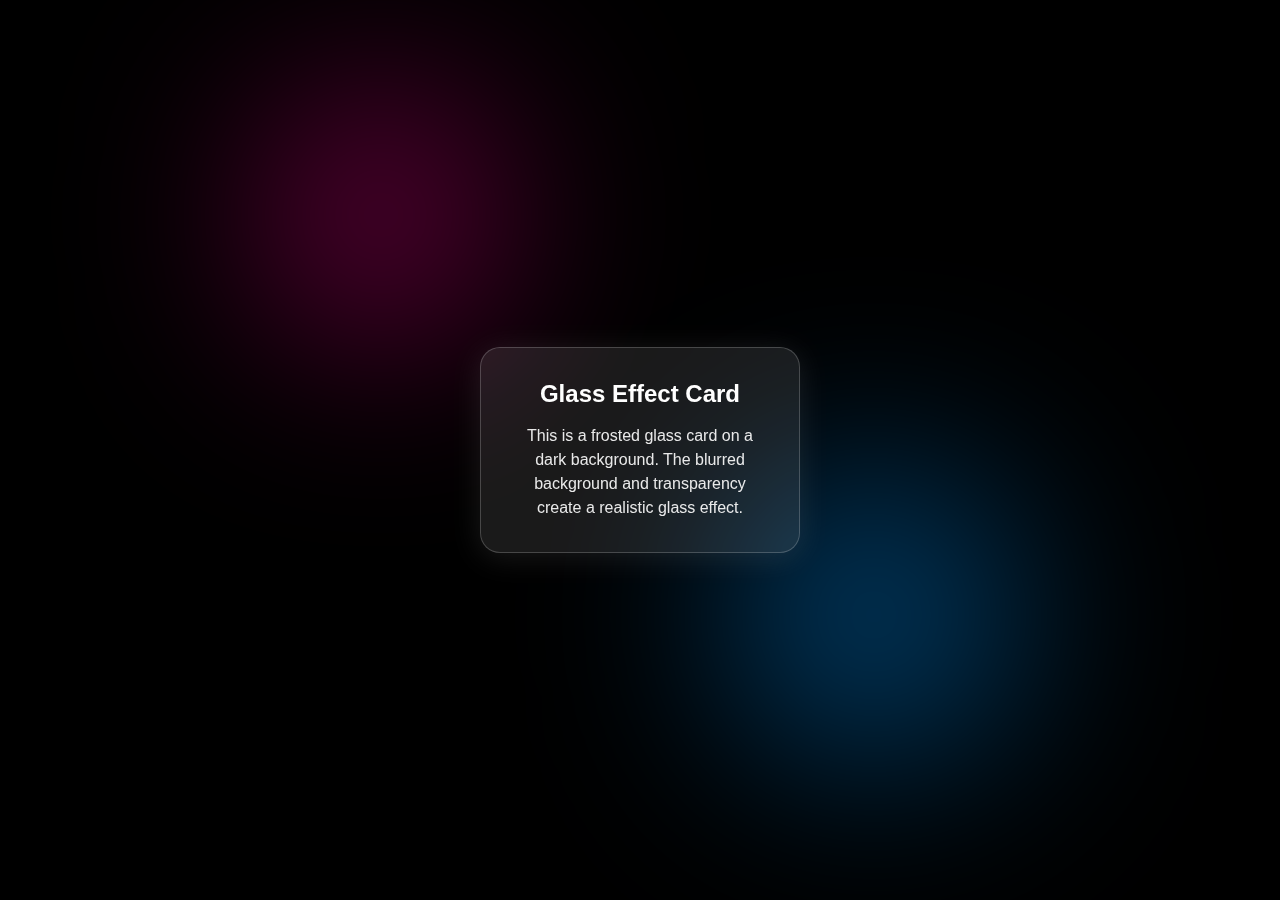
<file: temp.html>
<!DOCTYPE html>
<html lang="en">
<head>
  <meta charset="UTF-8">
  <meta name="viewport" content="width=device-width, initial-scale=1.0">
  <title>Glass Effect Card</title>
  <style>
    * {
      margin: 0;
      padding: 0;
      box-sizing: border-box;
    }

    body {
      height: 100vh;
      display: flex;
      justify-content: center;
      align-items: center;
      background: #000; /* Black background */
      font-family: 'Poppins', sans-serif;
    }

    .glass-card {
      width: 320px;
      padding: 2rem;
      border-radius: 20px;
      text-align: center;

      /* Glass effect core */
      background: rgba(255, 255, 255, 0.1);
      backdrop-filter: blur(10px);
      -webkit-backdrop-filter: blur(10px);
      border: 1px solid rgba(255, 255, 255, 0.2);
      box-shadow: 0 4px 30px rgba(255, 255, 255, 0.1);

      color: #fff;
      transition: all 0.3s ease;
    }

    .glass-card:hover {
      box-shadow: 0 0 30px rgba(255, 255, 255, 0.2);
      transform: scale(1.03);
    }

    .glass-card h2 {
      font-size: 1.5rem;
      margin-bottom: 1rem;
    }

    .glass-card p {
      font-size: 1rem;
      line-height: 1.5;
      opacity: 0.9;
    }

    /* Optional background decoration */
    .background-shapes::before,
    .background-shapes::after {
      content: '';
      position: absolute;
      border-radius: 50%;
      filter: blur(100px);
      z-index: -1;
    }

    .background-shapes::before {
      width: 250px;
      height: 250px;
      top: 10%;
      left: 20%;
      background: rgba(255, 0, 150, 0.4);
    }

    .background-shapes::after {
      width: 300px;
      height: 300px;
      bottom: 15%;
      right: 20%;
      background: rgba(0, 150, 255, 0.4);
    }
  </style>
</head>
<body class="background-shapes">
  <div class="glass-card">
    <h2>Glass Effect Card</h2>
    <p>
      This is a frosted glass card on a dark background.  
      The blurred background and transparency create a realistic glass effect.
    </p>
  </div>
</body>
</html>
</file>
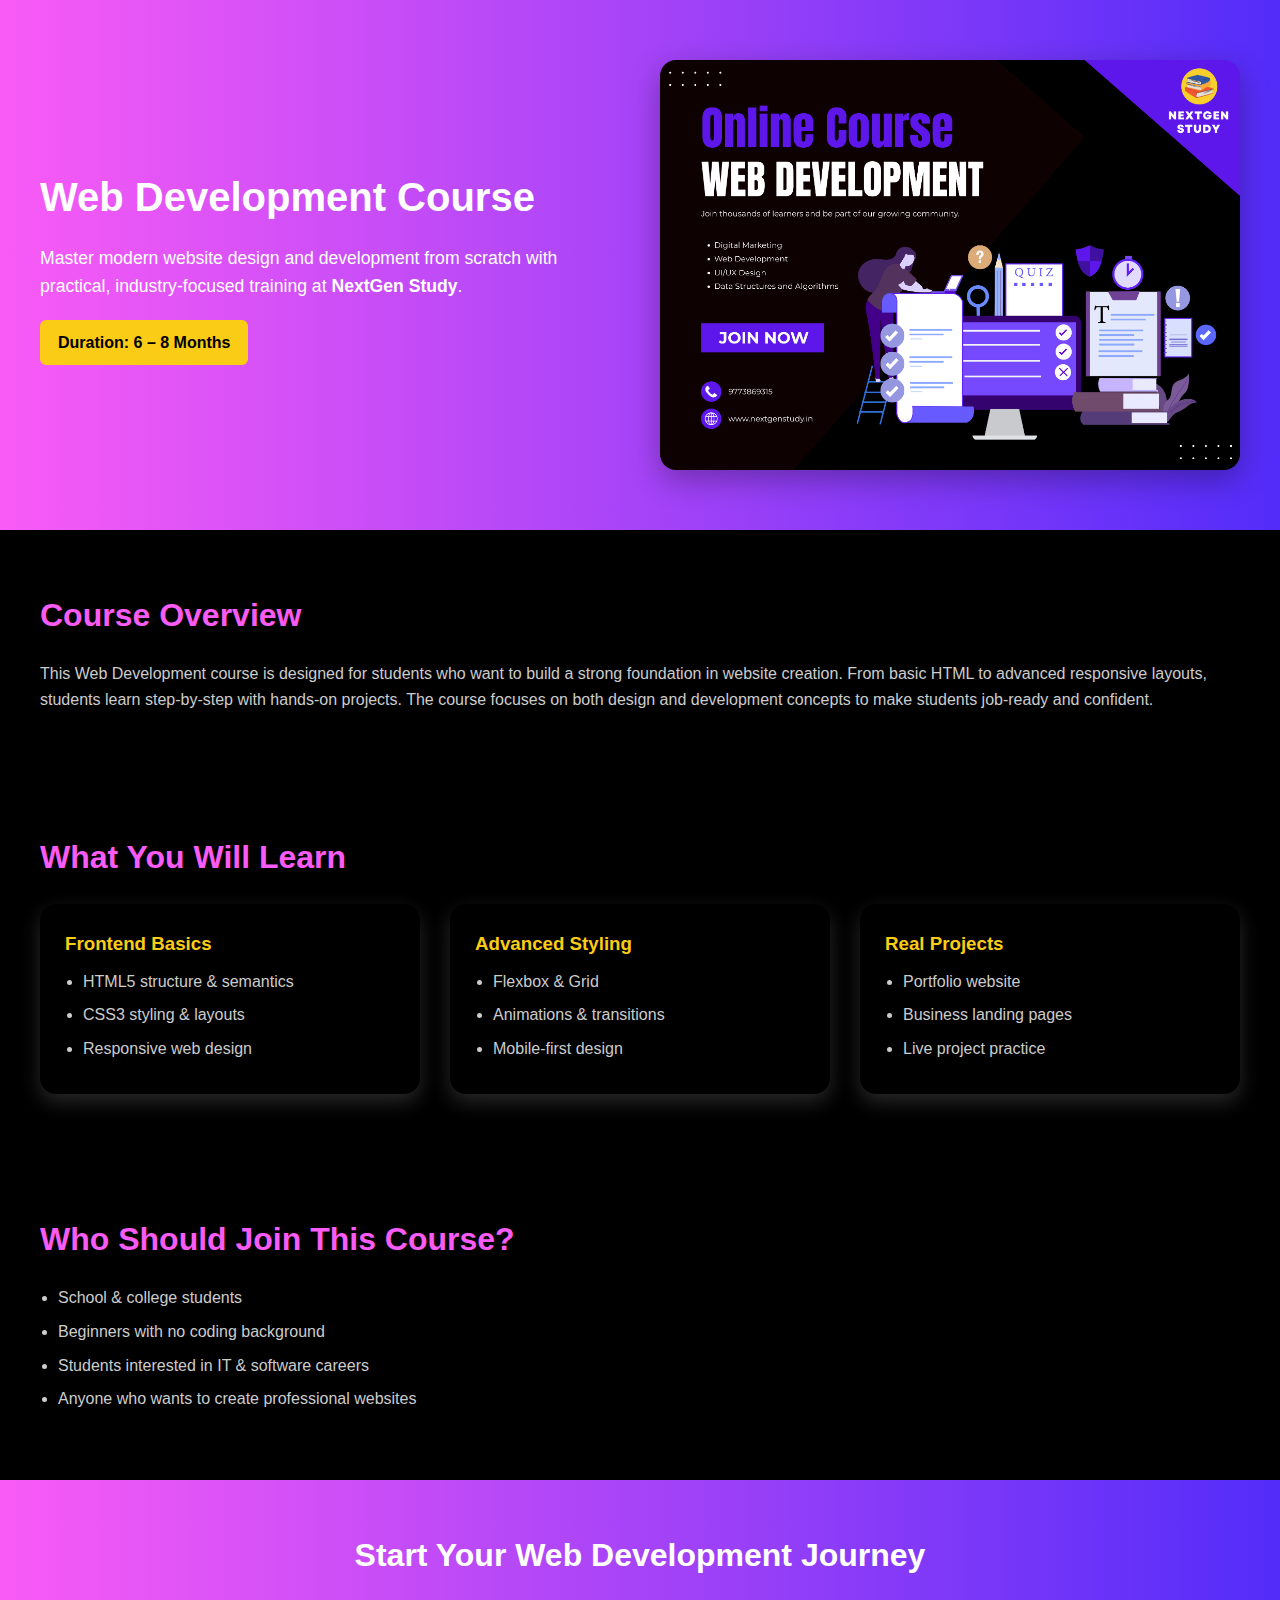
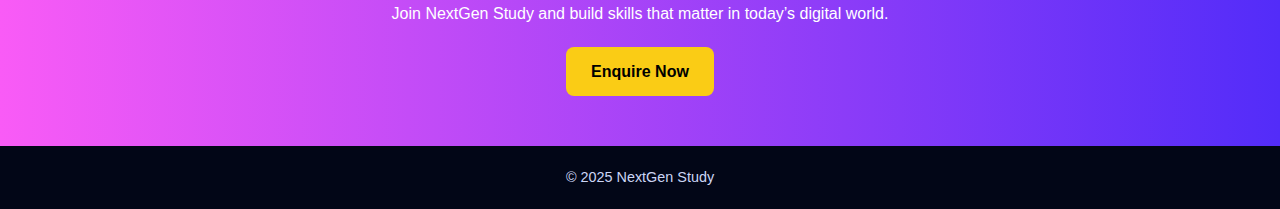
<file: components/webDevelopment.html>
<!DOCTYPE html>
<html lang="en">
<head>
  <meta charset="UTF-8" />
  <meta name="viewport" content="width=device-width, initial-scale=1.0" />
  <title>Web Development Course | NextGen Study</title>
  <link rel="stylesheet" href="./webDevelopment.css" />

</head>
<body>

  <!-- HERO SECTION -->
  <header class="hero">
    <div class="hero-container">
      <div>
        <h1>Web Development Course</h1>
        <p>Master modern website design and development from scratch with practical, industry-focused training at <strong>NextGen Study</strong>.</p>
        <span class="duration">Duration: 6 – 8 Months</span>
      </div>
      <!-- Replace src with your own designed image -->
      <img src="../assets/course/webDevelopment.png" alt="NextGen Study Web Development Course" />
    </div>
  </header>

  <!-- COURSE OVERVIEW -->
  <section>
    <div class="container">
      <h2>Course Overview</h2>
      <p>
        This Web Development course is designed for students who want to build a strong foundation in website creation.
        From basic HTML to advanced responsive layouts, students learn step-by-step with hands-on projects.
        The course focuses on both design and development concepts to make students job-ready and confident.
      </p>
    </div>
  </section>

  <!-- WHAT YOU WILL LEARN -->
  <section>
    <div class="container">
      <h2>What You Will Learn</h2>
      <div class="grid">
        <div class="card">
          <h3>Frontend Basics</h3>
          <ul>
            <li>HTML5 structure & semantics</li>
            <li>CSS3 styling & layouts</li>
            <li>Responsive web design</li>
          </ul>
        </div>
        <div class="card">
          <h3>Advanced Styling</h3>
          <ul>
            <li>Flexbox & Grid</li>
            <li>Animations & transitions</li>
            <li>Mobile-first design</li>
          </ul>
        </div>
        <div class="card">
          <h3>Real Projects</h3>
          <ul>
            <li>Portfolio website</li>
            <li>Business landing pages</li>
            <li>Live project practice</li>
          </ul>
        </div>
      </div>
    </div>
  </section>

  <!-- WHO SHOULD JOIN -->
  <section>
    <div class="container">
      <h2>Who Should Join This Course?</h2>
      <ul>
        <li>School & college students</li>
        <li>Beginners with no coding background</li>
        <li>Students interested in IT & software careers</li>
        <li>Anyone who wants to create professional websites</li>
      </ul>
    </div>
  </section>

  <!-- CTA -->
  <section class="cta">
    <h2>Start Your Web Development Journey</h2>
    <p>Join NextGen Study and build skills that matter in today’s digital world.</p>
    <a href="../index.html#enquiry">Enquire Now</a>
  </section>

  <!-- FOOTER -->
  <footer>
    © 2025 NextGen Study
  </footer>

</body>
</html>
</file>
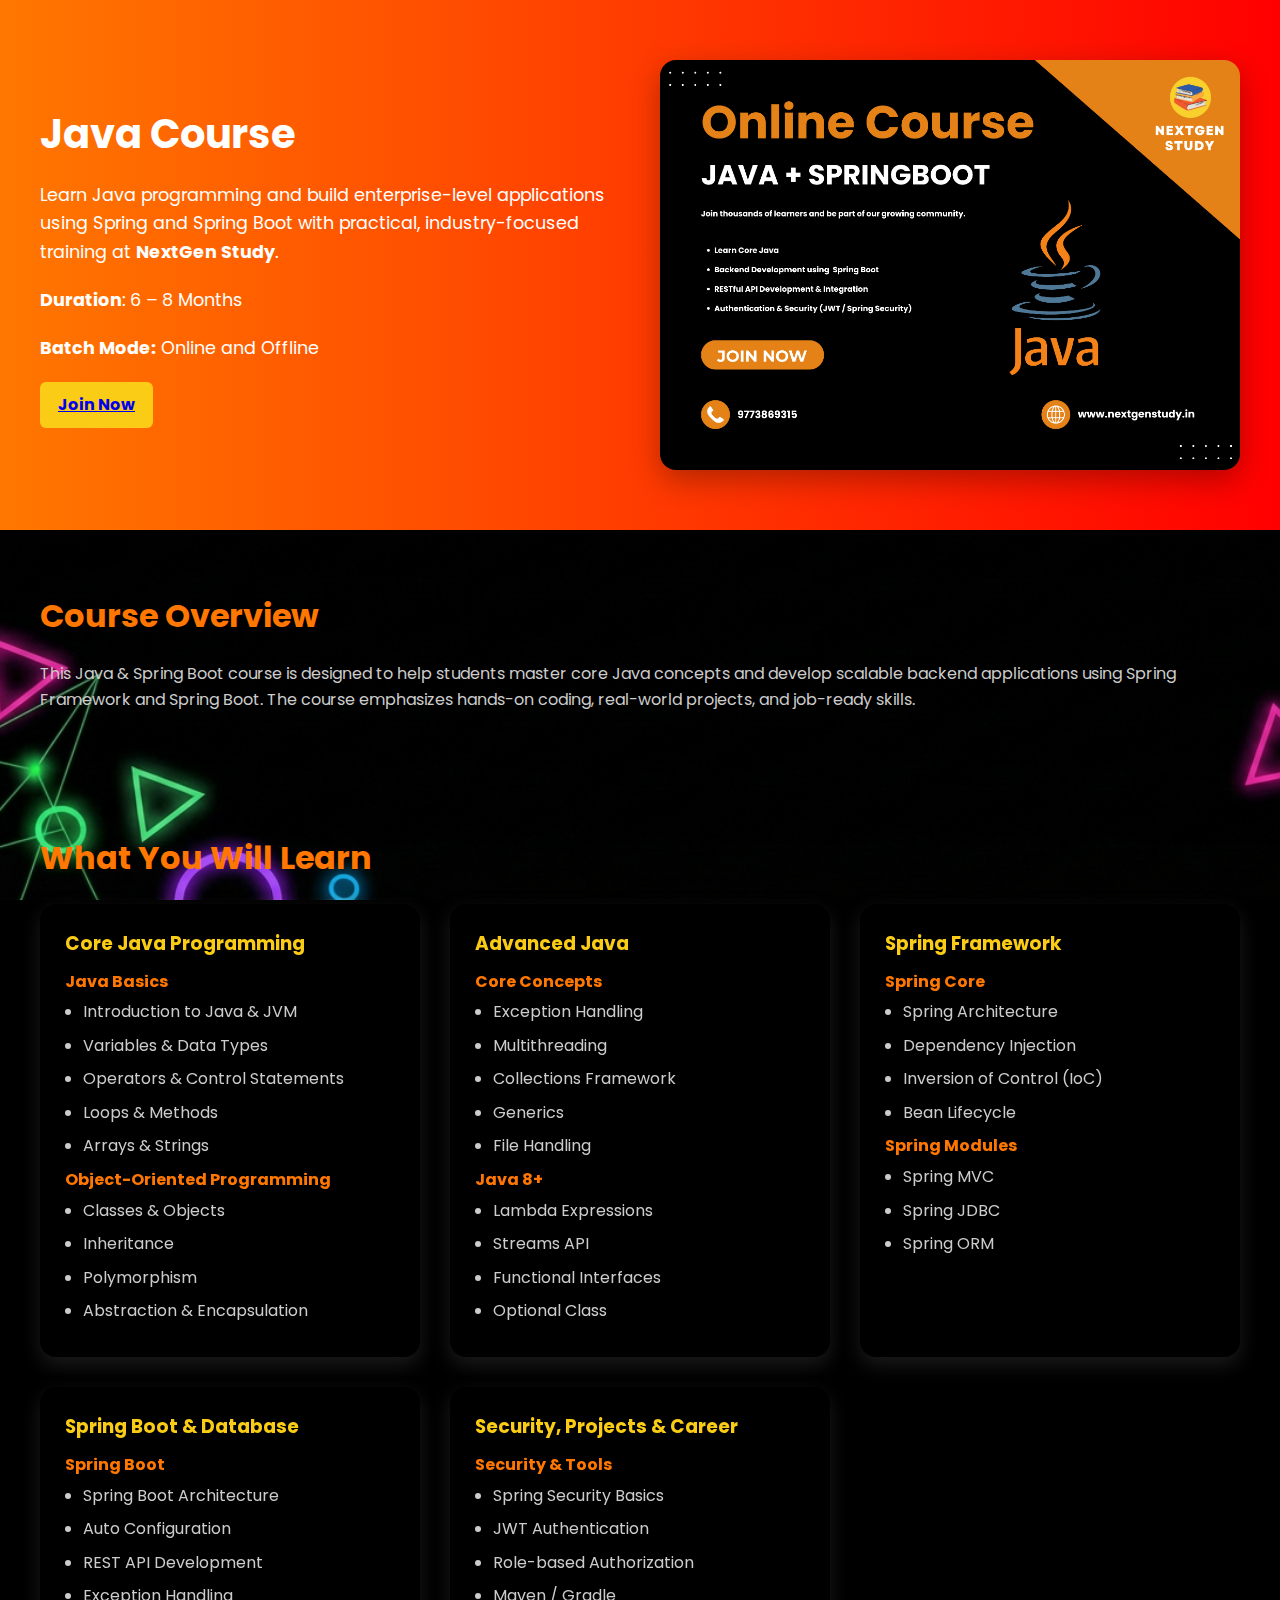
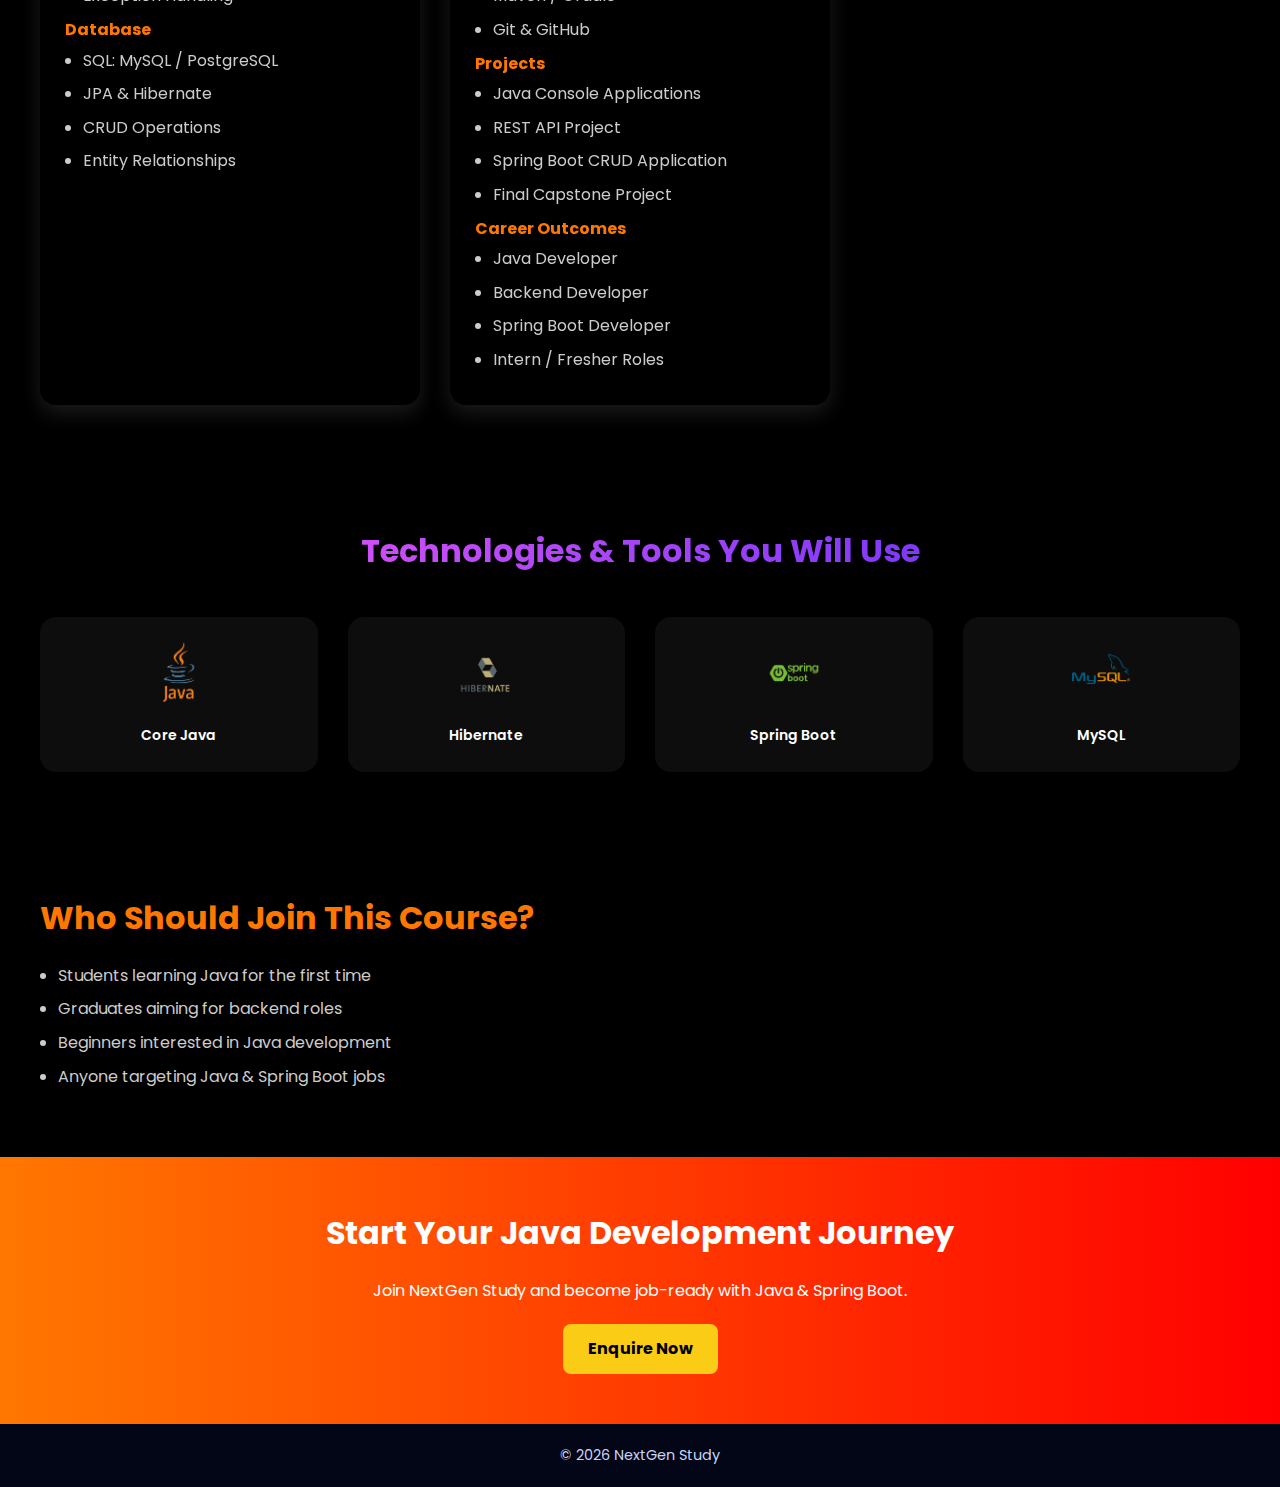
<file: courses/java-course.html>
<!DOCTYPE html>
<html lang="en">
<head>
  <meta charset="UTF-8" />
  <meta name="viewport" content="width=device-width, initial-scale=1.0" />
  <title>Java Course in Faridabad | Spring Boot Training | NextGen Study</title>
  <link rel="stylesheet" href="./java-course.css" />
   <link href="https://fonts.googleapis.com/css2?family=Poppins:wght@400;600;700;800&display=swap" rel="stylesheet">
</head>

<body>

  <header class="hero">
    <div class="hero-container">
      <div>
        <h1>Java Course</h1>
        <p>
          Learn Java programming and build enterprise-level applications using
          Spring and Spring Boot with practical, industry-focused training at
          <strong>NextGen Study</strong>.
        </p>
         <p><b>Duration</b>: 6 – 8 Months</p>
        <p><b>Batch Mode:</b> Online and Offline</p>
        <span class="duration"><a id="whatsapp"
          href="whatsapp://send?phone=+919773869315&text=Hello%20I%20want%20to%20enroll%20in%Java%20Course%20at%20NextGen%20Study">Join Now</a
        ></span>
      </div>
      <img src="../assets/course/java-course.png" alt="Java Course in Faridabad" />
    </div>
  </header>

  <!-- COURSE OVERVIEW -->
  <section>
    <div class="container">
      <h2>Course Overview</h2>
      <p>
        This Java & Spring Boot course is designed to help students master core
        Java concepts and develop scalable backend applications using Spring
        Framework and Spring Boot. The course emphasizes hands-on coding,
        real-world projects, and job-ready skills.
      </p>
    </div>
  </section>

  <!-- WHAT YOU WILL LEARN -->
  <section>
    <div class="container">
      <h2>What You Will Learn</h2>

      <div class="grid">

        <!-- CARD 1 -->
        <div class="card">
          <h3>Core Java Programming</h3>

          <h4>Java Basics</h4>
          <ul>
            <li>Introduction to Java & JVM</li>
            <li>Variables & Data Types</li>
            <li>Operators & Control Statements</li>
            <li>Loops & Methods</li>
            <li>Arrays & Strings</li>
          </ul>

          <h4>Object-Oriented Programming</h4>
          <ul>
            <li>Classes & Objects</li>
            <li>Inheritance</li>
            <li>Polymorphism</li>
            <li>Abstraction & Encapsulation</li>
          </ul>
        </div>

        <!-- CARD 2 -->
        <div class="card">
          <h3>Advanced Java</h3>

          <h4>Core Concepts</h4>
          <ul>
            <li>Exception Handling</li>
            <li>Multithreading</li>
            <li>Collections Framework</li>
            <li>Generics</li>
            <li>File Handling</li>
          </ul>

          <h4>Java 8+</h4>
          <ul>
            <li>Lambda Expressions</li>
            <li>Streams API</li>
            <li>Functional Interfaces</li>
            <li>Optional Class</li>
          </ul>
        </div>

        <!-- CARD 3 -->
        <div class="card">
          <h3>Spring Framework</h3>

          <h4>Spring Core</h4>
          <ul>
            <li>Spring Architecture</li>
            <li>Dependency Injection</li>
            <li>Inversion of Control (IoC)</li>
            <li>Bean Lifecycle</li>
          </ul>

          <h4>Spring Modules</h4>
          <ul>
            <li>Spring MVC</li>
            <li>Spring JDBC</li>
            <li>Spring ORM</li>
          </ul>
        </div>

        <!-- CARD 4 -->
        <div class="card">
          <h3>Spring Boot & Database</h3>

          <h4>Spring Boot</h4>
          <ul>
            <li>Spring Boot Architecture</li>
            <li>Auto Configuration</li>
            <li>REST API Development</li>
            <li>Exception Handling</li>
          </ul>

          <h4>Database</h4>
          <ul>
            <li>SQL: MySQL / PostgreSQL</li>
            <li>JPA & Hibernate</li>
            <li>CRUD Operations</li>
            <li>Entity Relationships</li>
          </ul>
        </div>

        <!-- CARD 5 -->
        <div class="card">
          <h3>Security, Projects & Career</h3>

          <h4>Security & Tools</h4>
          <ul>
            <li>Spring Security Basics</li>
            <li>JWT Authentication</li>
            <li>Role-based Authorization</li>
            <li>Maven / Gradle</li>
            <li>Git & GitHub</li>
          </ul>

          <h4>Projects</h4>
          <ul>
            <li>Java Console Applications</li>
            <li>REST API Project</li>
            <li>Spring Boot CRUD Application</li>
            <li>Final Capstone Project</li>
          </ul>

          <h4>Career Outcomes</h4>
          <ul>
            <li>Java Developer</li>
            <li>Backend Developer</li>
            <li>Spring Boot Developer</li>
            <li>Intern / Fresher Roles</li>
          </ul>
        </div>

      </div>
    </div>
  </section>

  <!-- TECHNOLOGIES USED -->
<section class="tech-used">
  <div class="container">
    <h2>Technologies & Tools You Will Use</h2>

    <div class="tech-grid">

      <div class="tech-card">
        <img src="../assets/tools/java-logo.png" alt="Core Java programming concepts training in Faridabad" />
        <p>Core Java</p>
      </div>

      <div class="tech-card">
        <img src="../assets/tools/hibernate-logo.png" alt="Object oriented programming in Java course Faridabad" />
        <p>Hibernate</p>
      </div>

      <div class="tech-card">
        <img src="../assets/tools/spring-boot-logo.png" alt="Spring Boot backend development training in Faridabad" />
        <p>Spring Boot</p>
      </div>

      <div class="tech-card">
        <img src="../assets/tools/mysql-logo.png" alt="Java IDE practical coding practice for students in Faridabad" />
        <p>MySQL</p>
      </div>

    </div>
  </div>
</section>



  <!-- WHO SHOULD JOIN -->
  <section>
    <div class="container">
      <h2>Who Should Join This Course?</h2>
      <ul>
        <li>Students learning Java for the first time</li>
        <li>Graduates aiming for backend roles</li>
        <li>Beginners interested in Java development</li>
        <li>Anyone targeting Java & Spring Boot jobs</li>
      </ul>
    </div>
  </section>

  <!-- CTA -->
  <section class="cta">
    <h2>Start Your Java Development Journey</h2>
    <p>Join NextGen Study and become job-ready with Java & Spring Boot.</p>
    <a href="../index.html#enquiry">Enquire Now</a>
  </section>

  <!-- FOOTER -->
  <footer>© 2026 NextGen Study</footer>

</body>
</html>
</file>
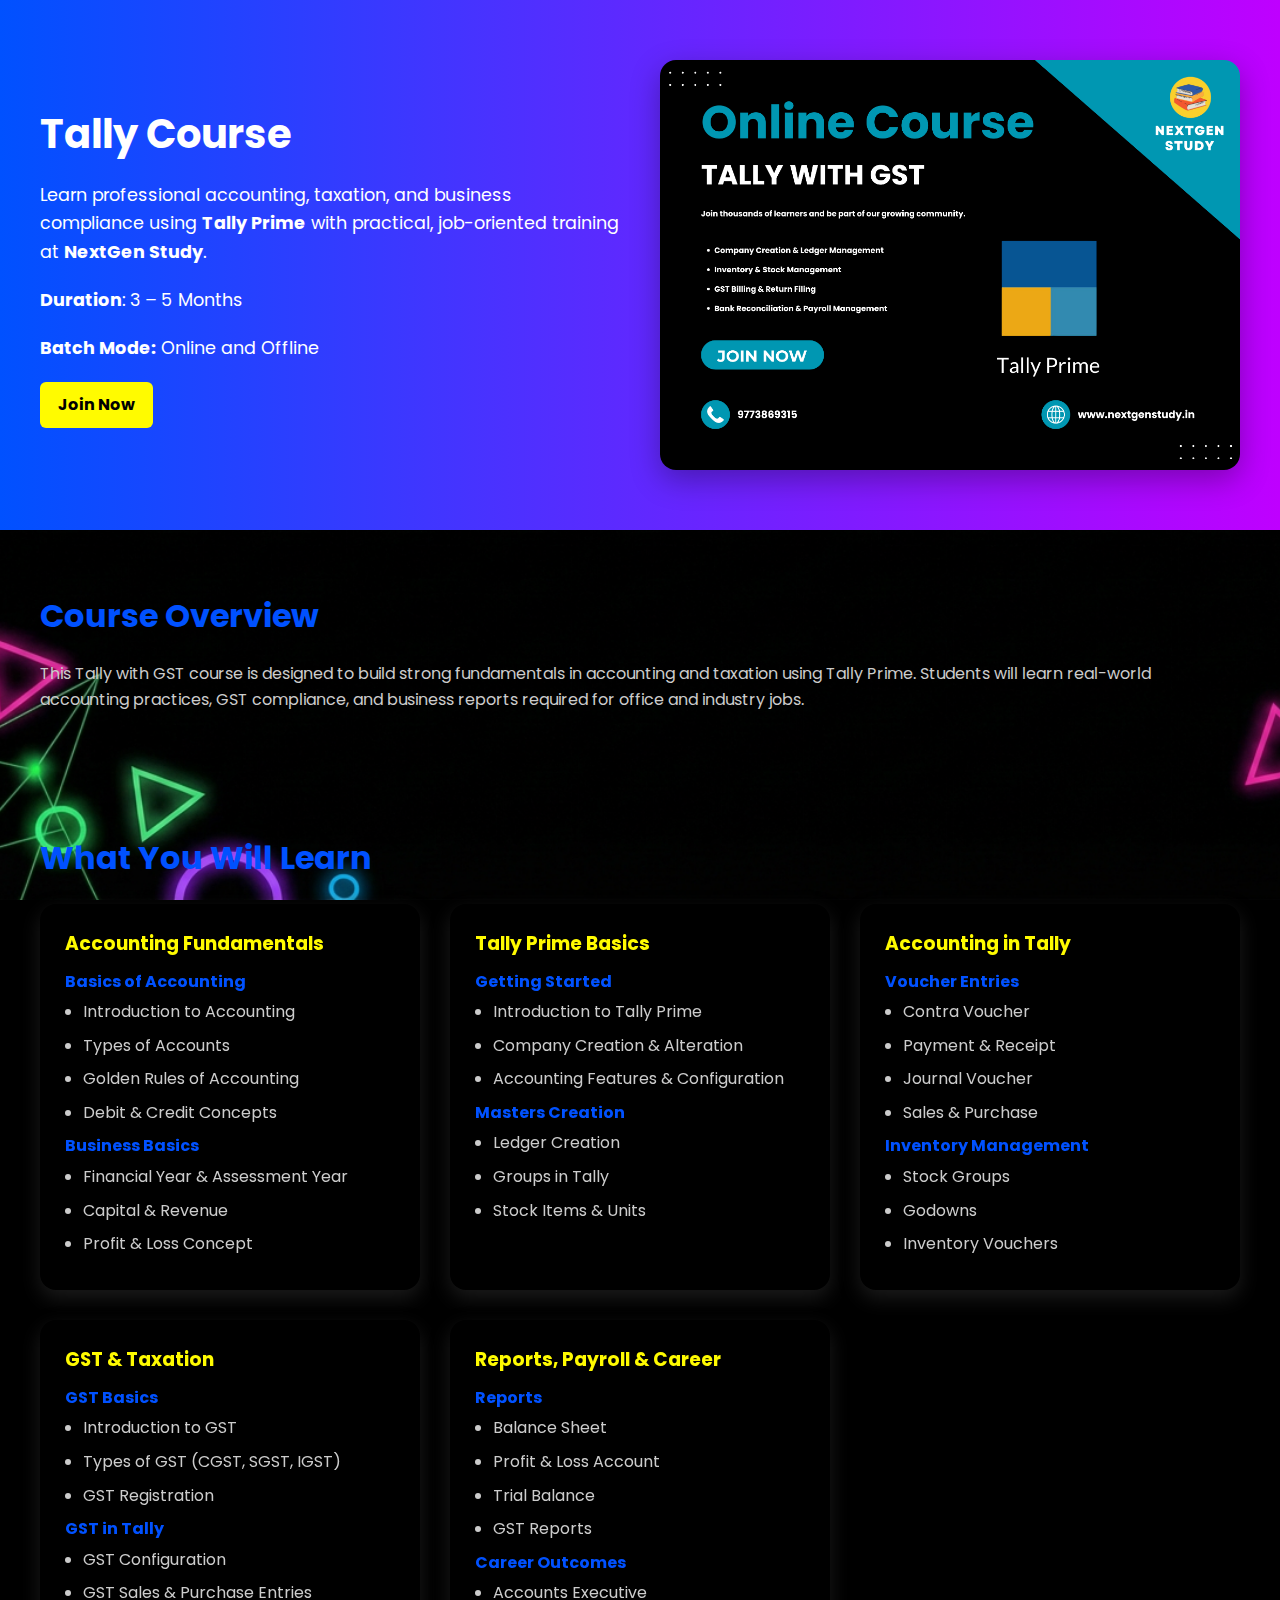
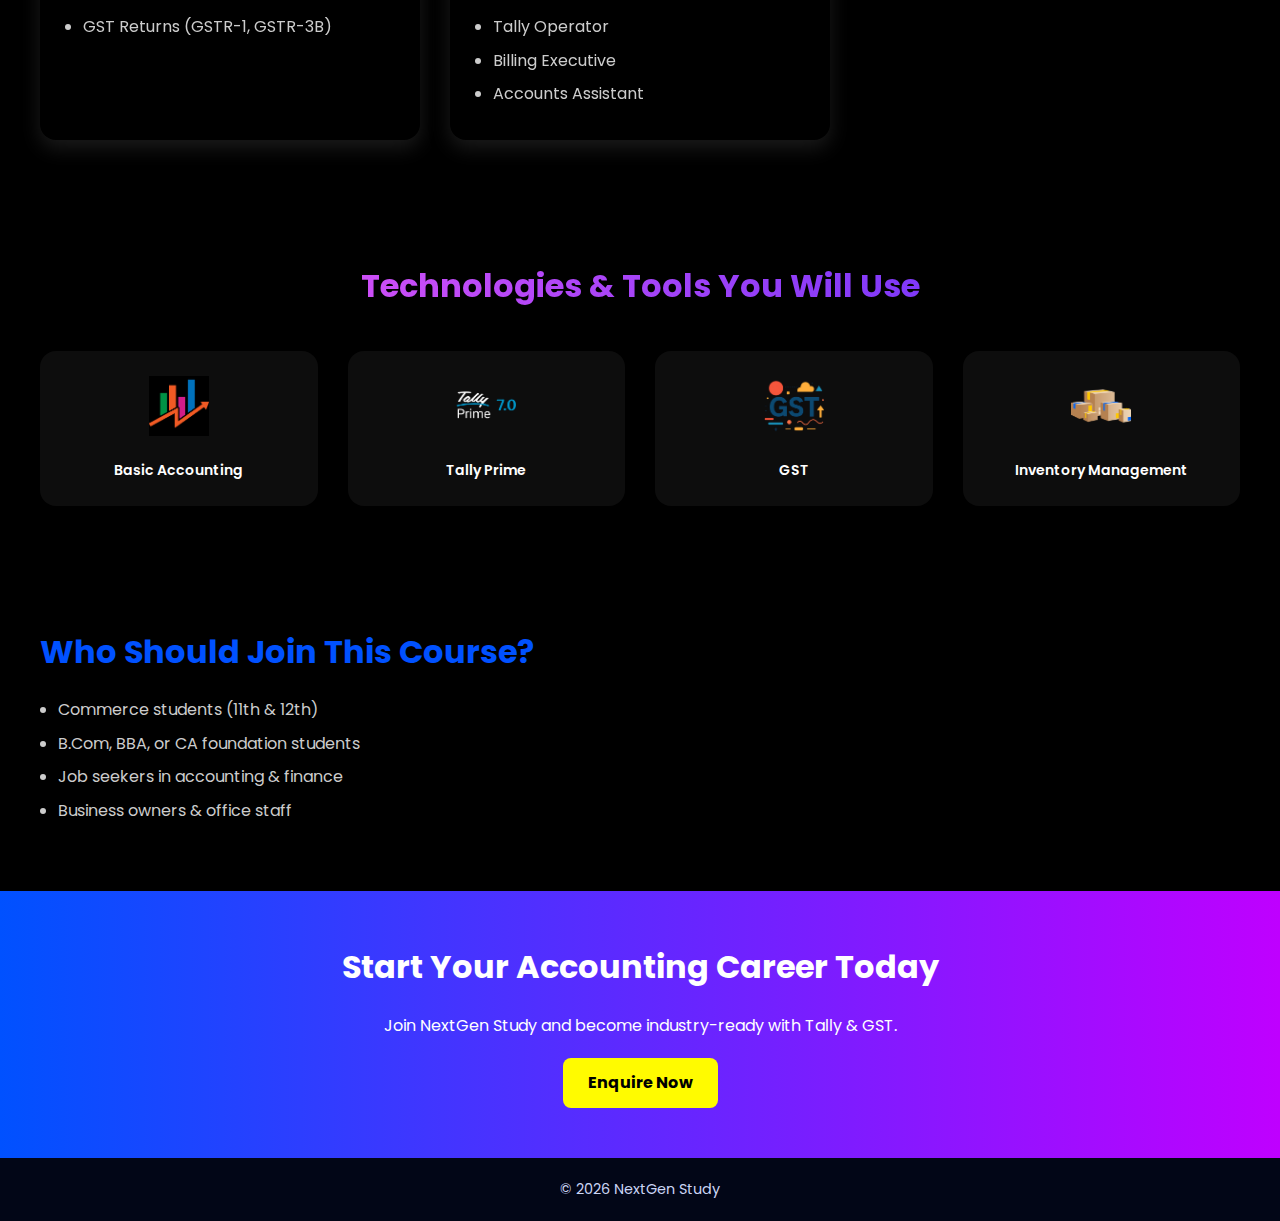
<file: courses/tally-course.html>
<!DOCTYPE html>
<html lang="en">
<head>
  <meta charset="UTF-8" />
  <meta name="viewport" content="width=device-width, initial-scale=1.0" />
  <title>Tally Course with GST in Faridabad | NextGen Study</title>
  <link rel="stylesheet" href="./tally-course.css" />
  <link href="https://fonts.googleapis.com/css2?family=Poppins:wght@400;600;700;800&display=swap" rel="stylesheet">
</head>

<body>

  <!-- HERO SECTION -->
  <header class="hero">
    <div class="hero-container">
      <div>
        <h1>Tally Course</h1>
        <p>
          Learn professional accounting, taxation, and business compliance using
          <strong>Tally Prime</strong> with practical, job-oriented training at
          <strong>NextGen Study</strong>.
        <p><b>Duration</b>: 3 – 5 Months</p>
        <p><b>Batch Mode:</b> Online and Offline</p>
        <span class="duration"><a id="whatsapp"
          href="whatsapp://send?phone=+919773869315&text=Hello%20I%20want%20to%20enroll%20in%20Tally%20Course%20at%20NextGen%20Study">Join Now</a
        ></span>
      </div>
      <img src="../assets/course/tally-course.png" alt="Tally with GST Course in Faridabad" />
    </div>
  </header>

  <!-- COURSE OVERVIEW -->
  <section>
    <div class="container">
      <h2>Course Overview</h2>
      <p>
        This Tally with GST course is designed to build strong fundamentals in
        accounting and taxation using Tally Prime. Students will learn real-world
        accounting practices, GST compliance, and business reports required for
        office and industry jobs.
      </p>
    </div>
  </section>

  <!-- WHAT YOU WILL LEARN -->
  <section>
    <div class="container">
      <h2>What You Will Learn</h2>

      <div class="grid">

        <!-- CARD 1 -->
        <div class="card">
          <h3>Accounting Fundamentals</h3>

          <h4>Basics of Accounting</h4>
          <ul>
            <li>Introduction to Accounting</li>
            <li>Types of Accounts</li>
            <li>Golden Rules of Accounting</li>
            <li>Debit & Credit Concepts</li>
          </ul>

          <h4>Business Basics</h4>
          <ul>
            <li>Financial Year & Assessment Year</li>
            <li>Capital & Revenue</li>
            <li>Profit & Loss Concept</li>
          </ul>
        </div>

        <!-- CARD 2 -->
        <div class="card">
          <h3>Tally Prime Basics</h3>

          <h4>Getting Started</h4>
          <ul>
            <li>Introduction to Tally Prime</li>
            <li>Company Creation & Alteration</li>
            <li>Accounting Features & Configuration</li>
          </ul>

          <h4>Masters Creation</h4>
          <ul>
            <li>Ledger Creation</li>
            <li>Groups in Tally</li>
            <li>Stock Items & Units</li>
          </ul>
        </div>

        <!-- CARD 3 -->
        <div class="card">
          <h3>Accounting in Tally</h3>

          <h4>Voucher Entries</h4>
          <ul>
            <li>Contra Voucher</li>
            <li>Payment & Receipt</li>
            <li>Journal Voucher</li>
            <li>Sales & Purchase</li>
          </ul>

          <h4>Inventory Management</h4>
          <ul>
            <li>Stock Groups</li>
            <li>Godowns</li>
            <li>Inventory Vouchers</li>
          </ul>
        </div>

        <!-- CARD 4 -->
        <div class="card">
          <h3>GST & Taxation</h3>

          <h4>GST Basics</h4>
          <ul>
            <li>Introduction to GST</li>
            <li>Types of GST (CGST, SGST, IGST)</li>
            <li>GST Registration</li>
          </ul>

          <h4>GST in Tally</h4>
          <ul>
            <li>GST Configuration</li>
            <li>GST Sales & Purchase Entries</li>
            <li>GST Returns (GSTR-1, GSTR-3B)</li>
          </ul>
        </div>

        <!-- CARD 5 -->
        <div class="card">
          <h3>Reports, Payroll & Career</h3>

          <h4>Reports</h4>
          <ul>
            <li>Balance Sheet</li>
            <li>Profit & Loss Account</li>
            <li>Trial Balance</li>
            <li>GST Reports</li>
          </ul>

          <h4>Career Outcomes</h4>
          <ul>
            <li>Accounts Executive</li>
            <li>Tally Operator</li>
            <li>Billing Executive</li>
            <li>Accounts Assistant</li>
          </ul>
        </div>

      </div>
    </div>
  </section>

  <!-- TECHNOLOGIES USED -->
<section class="tech-used">
  <div class="container">
    <h2>Technologies & Tools You Will Use</h2>

    <div class="tech-grid">

      <div class="tech-card">
        <img src="../assets/tools/basic-accounting.png" alt="Basic accounting course in Faridabad" />
        <p>Basic Accounting</p>
      </div>

      <div class="tech-card">
        <img src="../assets/homepage/tally-course.png" alt="Tally Prime training in Faridabad" />
        <p>Tally Prime</p>
      </div>

      <div class="tech-card">
        <img src="../assets/tools/GST.png" alt="GST Course in Faridabad" />
        <p>GST</p>
      </div>

      <div class="tech-card">
        <img src="../assets/tools/inventory-management.png" alt="Tally accounting software practical training in Faridabad" />
        <p>Inventory Management</p>
      </div>


    </div>
  </div>
</section>



  <!-- WHO SHOULD JOIN -->
  <section>
    <div class="container">
      <h2>Who Should Join This Course?</h2>
      <ul>
        <li>Commerce students (11th & 12th)</li>
        <li>B.Com, BBA, or CA foundation students</li>
        <li>Job seekers in accounting & finance</li>
        <li>Business owners & office staff</li>
      </ul>
    </div>
  </section>

  <!-- CTA -->
  <section class="cta">
    <h2>Start Your Accounting Career Today</h2>
    <p>Join NextGen Study and become industry-ready with Tally & GST.</p>
    <a href="../index.html#enquiry">Enquire Now</a>
  </section>

  <!-- FOOTER -->
  <footer>© 2026 NextGen Study</footer>

</body>
</html>
</file>
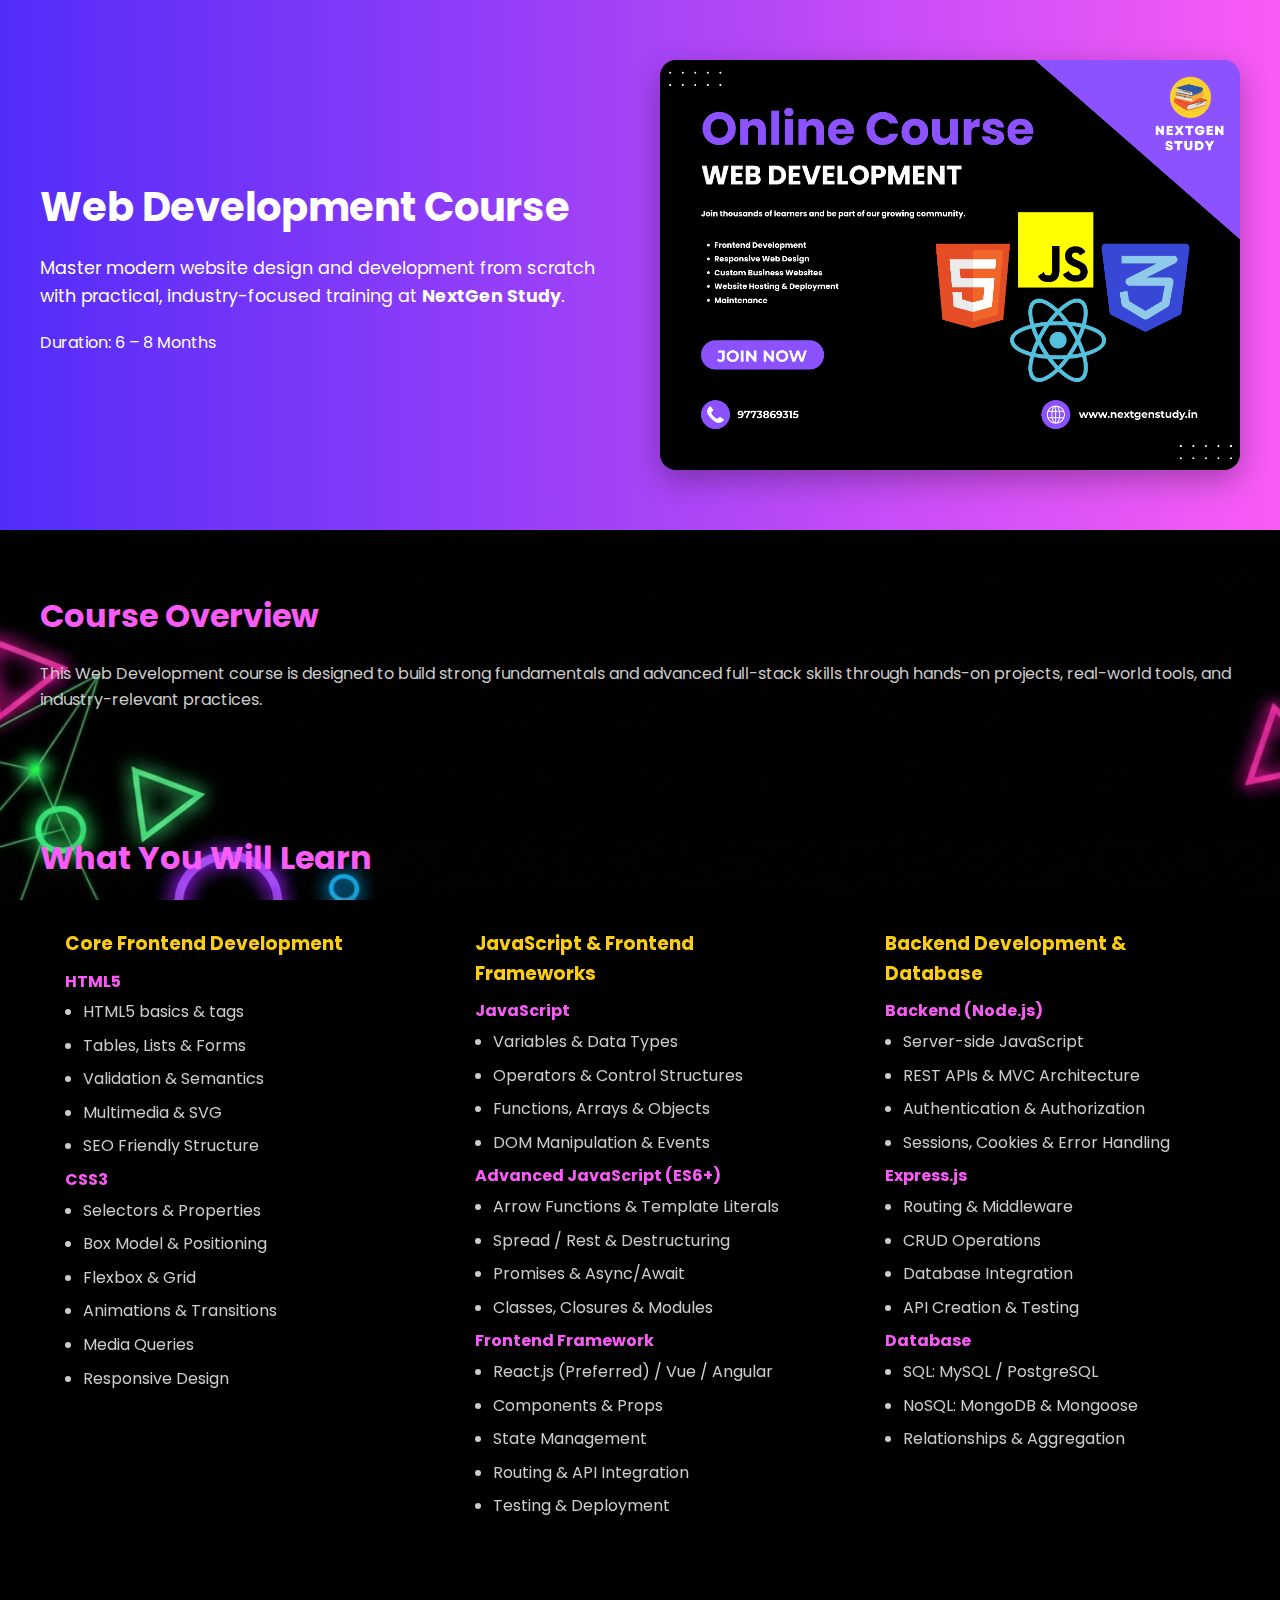
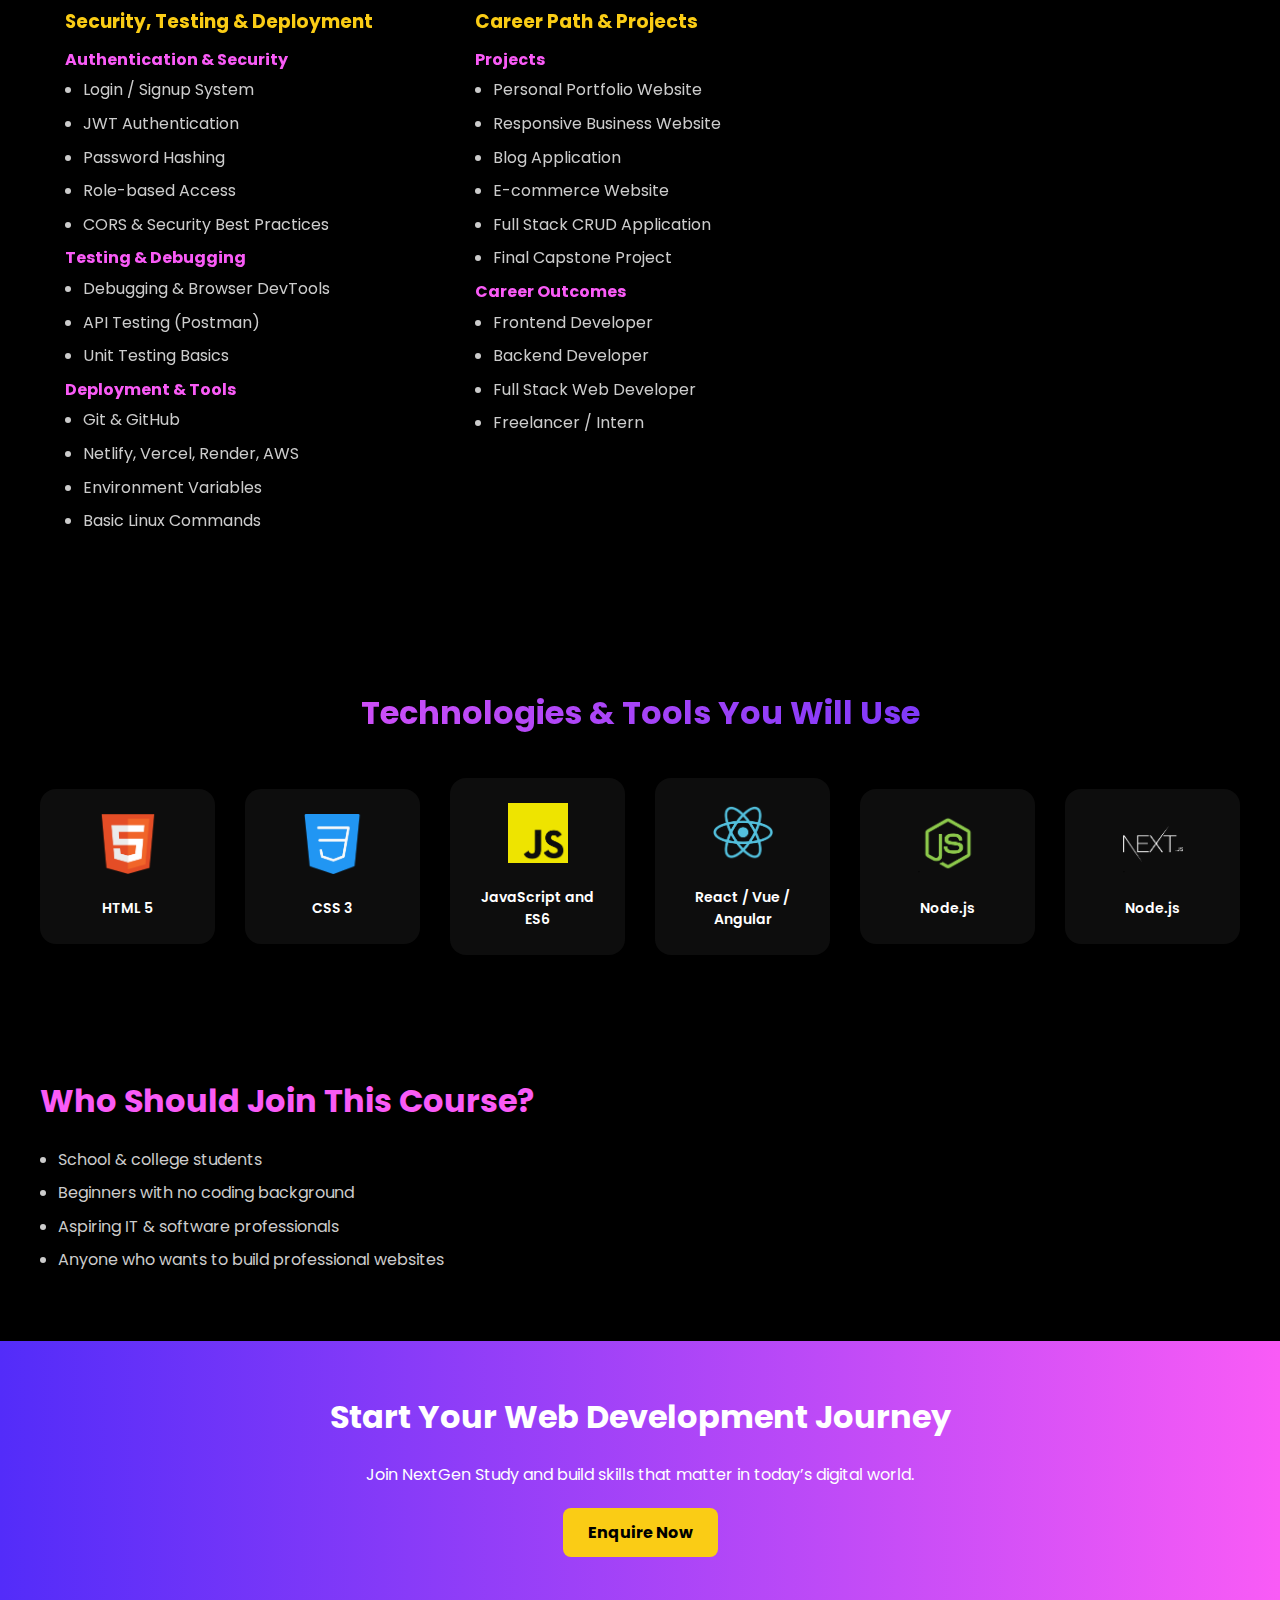
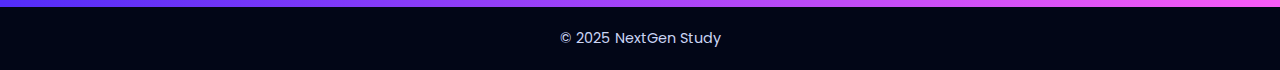
<file: courses/web-development-course.html>
<!DOCTYPE html>
<html lang="en">
<head>
  <meta charset="UTF-8" />
  <meta name="viewport" content="width=device-width, initial-scale=1.0" />
  <title>Web Development Course | NextGen Study</title>
  <link rel="stylesheet" href="./web-development-course.css" />
   <link href="https://fonts.googleapis.com/css2?family=Poppins:wght@400;600;700;800&display=swap" rel="stylesheet">
</head>

<body>

 
  <header class="hero">
    <div class="hero-container">
      <div>
        <h1>Web Development Course</h1>
        <p>
          Master modern website design and development from scratch with
          practical, industry-focused training at
          <strong>NextGen Study</strong>.
        </p>
        <span class="duration">Duration: 6 – 8 Months</span>
      </div>
      <img src="../assets/course/web-development-course.png" alt="Web Development Course in Faridabad" />
    </div>
  </header>

  <!-- COURSE OVERVIEW -->
  <section>
    <div class="container">
      <h2>Course Overview</h2>
      <p>
        This Web Development course is designed to build strong fundamentals
        and advanced full-stack skills through hands-on projects, real-world
        tools, and industry-relevant practices.
      </p>
    </div>
  </section>

  <!-- WHAT YOU WILL LEARN -->
  <section>
    <div class="container">
      <h2>What You Will Learn</h2>

      <div class="grid">

        <!-- CARD 1 -->
        <div class="card">
          <h3>Core Frontend Development</h3>

          <h4>HTML5</h4>
          <ul>
            <li>HTML5 basics & tags</li>
            <li>Tables, Lists & Forms</li>
            <li>Validation & Semantics</li>
            <li>Multimedia & SVG</li>
            <li>SEO Friendly Structure</li>
          </ul>

          <h4>CSS3</h4>
          <ul>
            <li>Selectors & Properties</li>
            <li>Box Model & Positioning</li>
            <li>Flexbox & Grid</li>
            <li>Animations & Transitions</li>
            <li>Media Queries</li>
            <li>Responsive Design</li>
          </ul>
        </div>

        <!-- CARD 2 -->
        <div class="card">
          <h3>JavaScript & Frontend Frameworks</h3>

          <h4>JavaScript</h4>
          <ul>
            <li>Variables & Data Types</li>
            <li>Operators & Control Structures</li>
            <li>Functions, Arrays & Objects</li>
            <li>DOM Manipulation & Events</li>
          </ul>

          <h4>Advanced JavaScript (ES6+)</h4>
          <ul>
            <li>Arrow Functions & Template Literals</li>
            <li>Spread / Rest & Destructuring</li>
            <li>Promises & Async/Await</li>
            <li>Classes, Closures & Modules</li>
          </ul>

          <h4>Frontend Framework</h4>
          <ul>
            <li>React.js (Preferred) / Vue / Angular</li>
            <li>Components & Props</li>
            <li>State Management</li>
            <li>Routing & API Integration</li>
            <li>Testing & Deployment</li>
          </ul>
        </div>

        <!-- CARD 3 -->
        <div class="card">
          <h3>Backend Development & Database</h3>

          <h4>Backend (Node.js)</h4>
          <ul>
            <li>Server-side JavaScript</li>
            <li>REST APIs & MVC Architecture</li>
            <li>Authentication & Authorization</li>
            <li>Sessions, Cookies & Error Handling</li>
          </ul>

          <h4>Express.js</h4>
          <ul>
            <li>Routing & Middleware</li>
            <li>CRUD Operations</li>
            <li>Database Integration</li>
            <li>API Creation & Testing</li>
          </ul>

          <h4>Database</h4>
          <ul>
            <li>SQL: MySQL / PostgreSQL</li>
            <li>NoSQL: MongoDB & Mongoose</li>
            <li>Relationships & Aggregation</li>
          </ul>
        </div>

        <!-- CARD 4 -->
        <div class="card">
          <h3>Security, Testing & Deployment</h3>

          <h4>Authentication & Security</h4>
          <ul>
            <li>Login / Signup System</li>
            <li>JWT Authentication</li>
            <li>Password Hashing</li>
            <li>Role-based Access</li>
            <li>CORS & Security Best Practices</li>
          </ul>

          <h4>Testing & Debugging</h4>
          <ul>
            <li>Debugging & Browser DevTools</li>
            <li>API Testing (Postman)</li>
            <li>Unit Testing Basics</li>
          </ul>

          <h4>Deployment & Tools</h4>
          <ul>
            <li>Git & GitHub</li>
            <li>Netlify, Vercel, Render, AWS</li>
            <li>Environment Variables</li>
            <li>Basic Linux Commands</li>
          </ul>
        </div>

        <!-- CARD 5 -->
        <div class="card">
          <h3>Career Path & Projects</h3>


          <h4>Projects</h4>
          <ul>
            <li>Personal Portfolio Website</li>
            <li>Responsive Business Website</li>
            <li>Blog Application</li>
            <li>E-commerce Website</li>
            <li>Full Stack CRUD Application</li>
            <li>Final Capstone Project</li>
          </ul>

          <h4>Career Outcomes</h4>
          <ul>
            <li>Frontend Developer</li>
            <li>Backend Developer</li>
            <li>Full Stack Web Developer</li>
            <li>Freelancer / Intern</li>
          </ul>
        </div>

      </div>
    </div>
  </section>

  <!-- TECHNOLOGIES USED -->
<section class="tech-used">
  <div class="container">
    <h2>Technologies & Tools You Will Use</h2>

    <div class="tech-grid">

      <div class="tech-card">
        <img src="../assets/tools/HTML5.png" alt="HTML CSS JavaScript training for web development in Faridabad" />
        <p>HTML 5</p>
      </div>

      <div class="tech-card">
        <img src="../assets/tools/CSS3.png" alt="Responsive website design and development training Faridabad" />
        <p>CSS 3</p>
      </div>

      <div class="tech-card">
        <img src="../assets/tools/javascript.png" alt="Frontend web development practical learning in Faridabad" />
        <p>JavaScript and ES6</p>
      </div>

      <div class="tech-card">
        <img src="../assets/tools/react.png" alt="Modern website coding and layout training in Faridabad" />
        <p>React / Vue / Angular</p>
      </div>

      <div class="tech-card">
        <img src="../assets/tools/node.png" alt="Real world web development projects training in Faridabad" />
        <p>Node.js</p>
      </div>

      <div class="tech-card">
        <img src="../assets/tools/next.png" alt="Industry standard web development projects training in Faridabad" />
        <p>Node.js</p>
      </div>

    </div>
  </div>
</section>


  <!-- WHO SHOULD JOIN -->
  <section>
    <div class="container">
      <h2>Who Should Join This Course?</h2>
      <ul>
        <li>School & college students</li>
        <li>Beginners with no coding background</li>
        <li>Aspiring IT & software professionals</li>
        <li>Anyone who wants to build professional websites</li>
      </ul>
    </div>
  </section>

  <!-- CTA -->
  <section class="cta">
    <h2>Start Your Web Development Journey</h2>
    <p>Join NextGen Study and build skills that matter in today’s digital world.</p>
    <a href="../index.html#enquiry">Enquire Now</a>
  </section>

  <!-- FOOTER -->
  <footer>© 2025 NextGen Study</footer>

</body>
</html>
</file>
<file: components/webDevelopment.css>
:root {
      --primary: #f95bf6;
      --secondary: #532cf9;
      --accent: #facc15;
      --bg: #000000;
    }

    * {
      margin: 0;
      padding: 0;
      box-sizing: border-box;
      font-family: Arial, Helvetica, sans-serif;
    }

    body {
      background: var(--bg);
      color: #cccccc;
      line-height: 1.6;
    }

    /* HEADER */
    .hero {
      background: linear-gradient(to right, var(--primary), var(--secondary));
      color: #fff;
      padding: 60px 20px;
    }

    .hero-container {
      max-width: 1200px;
      margin: auto;
      display: grid;
      grid-template-columns: 1fr 1fr;
      gap: 40px;
      align-items: center;
    }

    .hero h1 {
      font-size: 2.5rem;
      margin-bottom: 15px;
    }

    .hero p {
      font-size: 1.1rem;
      margin-bottom: 20px;
    }

    .duration {
      background: var(--accent);
      color: #000;
      display: inline-block;
      padding: 10px 18px;
      border-radius: 6px;
      font-weight: bold;
    }

    .hero img {
      width: 100%;
      border-radius: 16px;
      box-shadow: 0 10px 30px rgba(0,0,0,0.3);
    }

    /* SECTION */
    section {
      padding: 60px 20px;
    }

    .container {
      max-width: 1200px;
      margin: auto;
    }

    h2 {
      color: var(--primary);
      margin-bottom: 20px;
      font-size: 2rem;
    }

    .grid {
      display: grid;
      grid-template-columns: repeat(3, 1fr);
      gap: 30px;
    }

    .card {
      /* background: #000000; */
      background: #000000;
      padding: 25px;
      border-radius: 16px;
      box-shadow: 0 8px 20px rgba(255, 255, 255, 0.158);
    }

    .card h3 {
      margin-bottom: 10px;
      color: var(--accent);
    }

    /* SYLLABUS */
    ul {
      padding-left: 18px;
    }

    ul li {
      margin-bottom: 8px;
    }

    /* CTA */
    .cta {
      background: linear-gradient(to right, var(--primary), var(--secondary));
      color: #fff;
      text-align: center;
      padding: 50px 20px;
    }

    .cta h2 {
      color: #fff;
    }

    .cta a {
      display: inline-block;
      margin-top: 20px;
      padding: 12px 25px;
      background: var(--accent);
      color: #000;
      font-weight: bold;
      border-radius: 8px;
      text-decoration: none;
    }

    /* FOOTER */
    footer {
      background: #020617;
      color: #cbd5f5;
      text-align: center;
      padding: 20px;
      font-size: 0.9rem;
    }

    /* RESPONSIVE */
    @media (max-width: 900px) {
      .hero-container {
        grid-template-columns: 1fr;
        text-align: center;
      }

      .grid {
        grid-template-columns: 1fr 1fr;
      }
    }

    @media (max-width: 600px) {
      h1 { font-size: 2rem; }
      h2 { font-size: 1.6rem; }

      .grid {
        grid-template-columns: 1fr;
      }
    }
</file>
<file: courses/java-course.css>
:root {
      --primary: #ff7700;
      --secondary: #ff0000;
      --accent: #facc15;
      --bg: #000000;
    }

    * {
      margin: 0;
      padding: 0;
      box-sizing: border-box;
      font-family: 'Poppins', sans-serif;
    }

    body {
      background: var(--bg);
      color: #cccccc;
      line-height: 1.6;
    }

    /* HEADER */
    .hero {
      background: linear-gradient(to right, var(--primary), var(--secondary));
      color: #fff;
      padding: 60px 20px;
    }

    .hero-container {
      max-width: 1200px;
      margin: auto;
      display: grid;
      grid-template-columns: 1fr 1fr;
      gap: 40px;
      align-items: center;
    }

    .hero h1 {
      font-size: 2.5rem;
      margin-bottom: 15px;
    }
    h4
    {
      color: var(--primary);
      margin-bottom: 5px;
    }

    .hero p {
      font-size: 1.1rem;
      margin-bottom: 20px;
    }

    .duration {
      background: var(--accent);
      color: #000;
      display: inline-block;
      padding: 10px 18px;
      border-radius: 6px;
      font-weight: bold;
    }

    .hero img {
      width: 100%;
      border-radius: 16px;
      box-shadow: 0 10px 30px rgba(0,0,0,0.3);
    }

    /* SECTION */
    section {
      padding: 60px 20px;
      background: url(img.png);
      background-size: cover;
      background-position: center;
      background-attachment: fixed;
    }

    .container {
      max-width: 1200px;
      margin: auto;
    }

    h2 {
      color: var(--primary);
      margin-bottom: 20px;
      font-size: 2rem;
    }

    .grid {
      display: grid;
      grid-template-columns: repeat(3, 1fr);
      gap: 30px;
    }

    .card {
      /* background: #000000; */
      background: transparent;
      backdrop-filter: blur(10px);
      padding: 25px;
      border-radius: 16px;
      box-shadow: 0 8px 20px rgba(66, 66, 66, 0.404);
    }

    .card h3 {
      margin-bottom: 10px;
      color: var(--accent);
    }

    /* SYLLABUS */
    ul {
      padding-left: 18px;
    }

    ul li {
      margin-bottom: 8px;
    }

    /* CTA */
    .cta {
      background: linear-gradient(to right, var(--primary), var(--secondary));
      color: #fff;
      text-align: center;
      padding: 50px 20px;
    }

    .cta h2 {
      color: #fff;
    }

    .cta a {
      display: inline-block;
      margin-top: 20px;
      padding: 12px 25px;
      background: var(--accent);
      color: #000;
      font-weight: bold;
      border-radius: 8px;
      text-decoration: none;
    }

    /* FOOTER */
    footer {
      background: #020617;
      color: #cbd5f5;
      text-align: center;
      padding: 20px;
      font-size: 0.9rem;
    }

     .tech-used {
  background-color: #0b0b0b;
  padding: 60px 20px;
  text-align: center;
}

.tech-used h2 {
  font-size: 32px;
  margin-bottom: 40px;
  background-image: linear-gradient(to right, #f95bf6, #532cf9);
  -webkit-background-clip: text;
  color: transparent;
}

.tech-grid {
  display: grid;
  grid-template-columns: repeat(auto-fit, minmax(140px, 1fr));
  gap: 30px;
  align-items: center;
}

.tech-card {
  background: rgba(255, 255, 255, 0.05);
  padding: 25px;
  border-radius: 16px;
  transition: transform 0.3s ease, box-shadow 0.3s ease;
}

.tech-card img {
  width: 60px;
  height: auto;
  margin-bottom: 15px;
}

.tech-card p {
  color: #ffffff;
  font-size: 14px;
  font-weight: 600;
}

.tech-card:hover {
  transform: translateY(-6px);
  box-shadow: 0 10px 30px rgba(249, 91, 246, 0.25);
}


    /* RESPONSIVE */
    @media (max-width: 900px) {
      .hero-container {
        grid-template-columns: 1fr;
        text-align: center;
      }

      .grid {
        grid-template-columns: 1fr 1fr;
      }
    }

    @media (max-width: 600px) {
      h1 { font-size: 2rem; }
      h2 { font-size: 1.6rem; }

      .grid {
        grid-template-columns: 1fr;
      }
    }
</file>
<file: courses/tally-course.css>
:root {
      --primary: #0051ff;
      --secondary: #bf00ff;
      --accent: #fffb00;
      --bg: #000000;
    }

    * {
      margin: 0;
      padding: 0;
      box-sizing: border-box;
      font-family: 'Poppins', sans-serif;
    }

    body {
      background: var(--bg);
      color: #cccccc;
      line-height: 1.6;
    }

    /* HEADER */
    .hero {
      background: linear-gradient(to right, var(--primary), var(--secondary));
      color: #ffffff;
      padding: 60px 20px;
    }

    .hero-container {
      max-width: 1200px;
      margin: auto;
      display: grid;
      grid-template-columns: 1fr 1fr;
      gap: 40px;
      align-items: center;
    }

    .hero h1 {
      font-size: 2.5rem;
      margin-bottom: 15px;
    }
    h4
    {
      color: var(--primary);
      margin-bottom: 5px;
    }

    .hero p {
      font-size: 1.1rem;
      margin-bottom: 20px;
    }

    .duration a {
      background: var(--accent);
      color: #000;
      display: inline-block;
      text-decoration: none;
      padding: 10px 18px;
      border-radius: 6px;
      font-weight: bold;
    }

    .hero img {
      width: 100%;
      border-radius: 16px;
      box-shadow: 0 10px 30px rgba(0,0,0,0.3);
    }

    /* SECTION */
    section {
      padding: 60px 20px;
      background: url(img.png);
      background-size: cover;
      background-position: center;
      background-attachment: fixed;
    }

    .container {
      max-width: 1200px;
      margin: auto;
      
    }

    h2 {
      color: var(--primary);
      margin-bottom: 20px;
      font-size: 2rem;
    }

    .grid {
      display: grid;
      grid-template-columns: repeat(3, 1fr);
      gap: 30px;
    }

    .card {
      /* background: #000000; */
      background: transparent;
      backdrop-filter: blur(10px);
      padding: 25px;
      border-radius: 16px;
       box-shadow: 0 8px 20px rgba(66, 66, 66, 0.404);
    }

    .card h3 {
      margin-bottom: 10px;
      color: var(--accent);
    }

    /* SYLLABUS */
    ul {
      padding-left: 18px;
    }

    ul li {
      margin-bottom: 8px;
    }

    /* CTA */
    .cta {
      background: linear-gradient(to right, var(--primary), var(--secondary));
      color: #ffffff;
      text-align: center;
      padding: 50px 20px;
    }

    .cta h2 {
      color: #ffffff;
    }

    .cta a {
      display: inline-block;
      margin-top: 20px;
      padding: 12px 25px;
      background: var(--accent);
      color: #000;
      font-weight: bold;
      border-radius: 8px;
      text-decoration: none;
    }

    /* FOOTER */
    footer {
      background: #020617;
      color: #cbd5f5;
      text-align: center;
      padding: 20px;
      font-size: 0.9rem;
    }

     .tech-used {
  background-color: #0b0b0b;
  padding: 60px 20px;
  text-align: center;
}

.tech-used h2 {
  font-size: 32px;
  margin-bottom: 40px;
  background-image: linear-gradient(to right, #f95bf6, #532cf9);
  -webkit-background-clip: text;
  color: transparent;
}

.tech-grid {
  display: grid;
  grid-template-columns: repeat(auto-fit, minmax(140px, 1fr));
  gap: 30px;
  align-items: center;
}

.tech-card {
  background: rgba(255, 255, 255, 0.05);
  padding: 25px;
  border-radius: 16px;
  transition: transform 0.3s ease, box-shadow 0.3s ease;
}

.tech-card img {
  width: 60px;
  height: auto;
  margin-bottom: 15px;
}

.tech-card p {
  color: #ffffff;
  font-size: 14px;
  font-weight: 600;
}

.tech-card:hover {
  transform: translateY(-6px);
  box-shadow: 0 10px 30px rgba(249, 91, 246, 0.25);
}


    /* RESPONSIVE */
    @media (max-width: 900px) {
      .hero-container {
        grid-template-columns: 1fr;
        text-align: center;
      }

      .grid {
        grid-template-columns: 1fr 1fr;
      }
    }

    @media (max-width: 600px) {
      h1 { font-size: 2rem; }
      h2 { font-size: 1.6rem; }

      .grid {
        grid-template-columns: 1fr;
      }
    }
</file>
<file: courses/web-development-course.css>
:root {
      --primary: #532cf9;
      --secondary: #f95bf6;
      --accent: #facc15;
      --bg: #000000;
    }

    * {
      margin: 0;
      padding: 0;
      box-sizing: border-box;
      font-family: 'Poppins', sans-serif;
    }

    body {
      background: var(--bg);
      color: #cccccc;
      line-height: 1.6;
    }

    /* HEADER */
    .hero {
      background: linear-gradient(to right, var(--primary), var(--secondary));
      color: #ffffff;
      padding: 60px 20px;
    }

    .hero-container {
      max-width: 1200px;
      margin: auto;
      display: grid;
      grid-template-columns: 1fr 1fr;
      gap: 40px;
      align-items: center;
    }

    .hero h1 {
      font-size: 2.5rem;
      margin-bottom: 15px;
    }
    h4 
    {
      color: var(--secondary);
      margin-bottom: 5px;
    }

    .hero p {
      font-size: 1.1rem;
      margin-bottom: 20px;
    }

    .duration a {
      background: var(--accent);
      color: #000;
      display: inline-block;
      text-decoration: none;
      padding: 10px 18px;
      border-radius: 6px;
      font-weight: bold;
    }

    .hero img {
      width: 100%;
      border-radius: 16px;
      box-shadow: 0 10px 30px rgba(0,0,0,0.3);
    }

    /* SECTION */
    section {
      padding: 60px 20px;
      background: url(img.png);
      background-size: cover;
      background-position: center;
      background-attachment: fixed;
    }

    .container {
      max-width: 1200px;
      margin: auto;
      
    }

    h2 {
      color: var(--secondary);
      margin-bottom: 20px;
      font-size: 2rem;
    }

    .grid {
      display: grid;
      grid-template-columns: repeat(3, 1fr);
      gap: 30px;
    }

    .card {
      /* background: #000000; */
      background: transparent;
      backdrop-filter: blur(10px);
      padding: 25px;
      border-radius: 16px;
      box-shadow: 0 8px 20px rgba(0, 0, 0, 0.541);
    }

    .card h3 {
      margin-bottom: 10px;
      color: var(--accent);
    }

    /* SYLLABUS */
    ul {
      padding-left: 18px;
    }

    ul li {
      margin-bottom: 8px;
    }

    /* CTA */
    .cta {
      background: linear-gradient(to right, var(--primary), var(--secondary));
      color: #ffffff;
      text-align: center;
      padding: 50px 20px;
    }

    .cta h2 {
      color: #ffffff;
    }

    .cta a {
      display: inline-block;
      margin-top: 20px;
      padding: 12px 25px;
      background: var(--accent);
      color: #000;
      font-weight: bold;
      border-radius: 8px;
      text-decoration: none;
    }

    /* FOOTER */
    footer {
      background: #020617;
      color: #cbd5f5;
      text-align: center;
      padding: 20px;
      font-size: 0.9rem;
    }

     .tech-used {
  background-color: #0b0b0b;
  padding: 60px 20px;
  text-align: center;
}

.tech-used h2 {
  font-size: 32px;
  margin-bottom: 40px;
  background-image: linear-gradient(to right, #f95bf6, #532cf9);
  -webkit-background-clip: text;
  color: transparent;
}

.tech-grid {
  display: grid;
  grid-template-columns: repeat(auto-fit, minmax(140px, 1fr));
  gap: 30px;
  align-items: center;
}

.tech-card {
  background: rgba(255, 255, 255, 0.05);
  padding: 25px;
  border-radius: 16px;
  transition: transform 0.3s ease, box-shadow 0.3s ease;
}

.tech-card img {
  width: 60px;
  height: auto;
  margin-bottom: 15px;
}

.tech-card p {
  color: #ffffff;
  font-size: 14px;
  font-weight: 600;
}

.tech-card:hover {
  transform: translateY(-6px);
  box-shadow: 0 10px 30px rgba(249, 91, 246, 0.25);
}


    /* RESPONSIVE */
    @media (max-width: 900px) {
      .hero-container {
        grid-template-columns: 1fr;
        text-align: center;
      }

      .grid {
        grid-template-columns: 1fr 1fr;
      }
    }

    @media (max-width: 600px) {
      h1 { font-size: 2rem; }
      h2 { font-size: 1.6rem; }

      .grid {
        grid-template-columns: 1fr;
      }
    }
</file>
